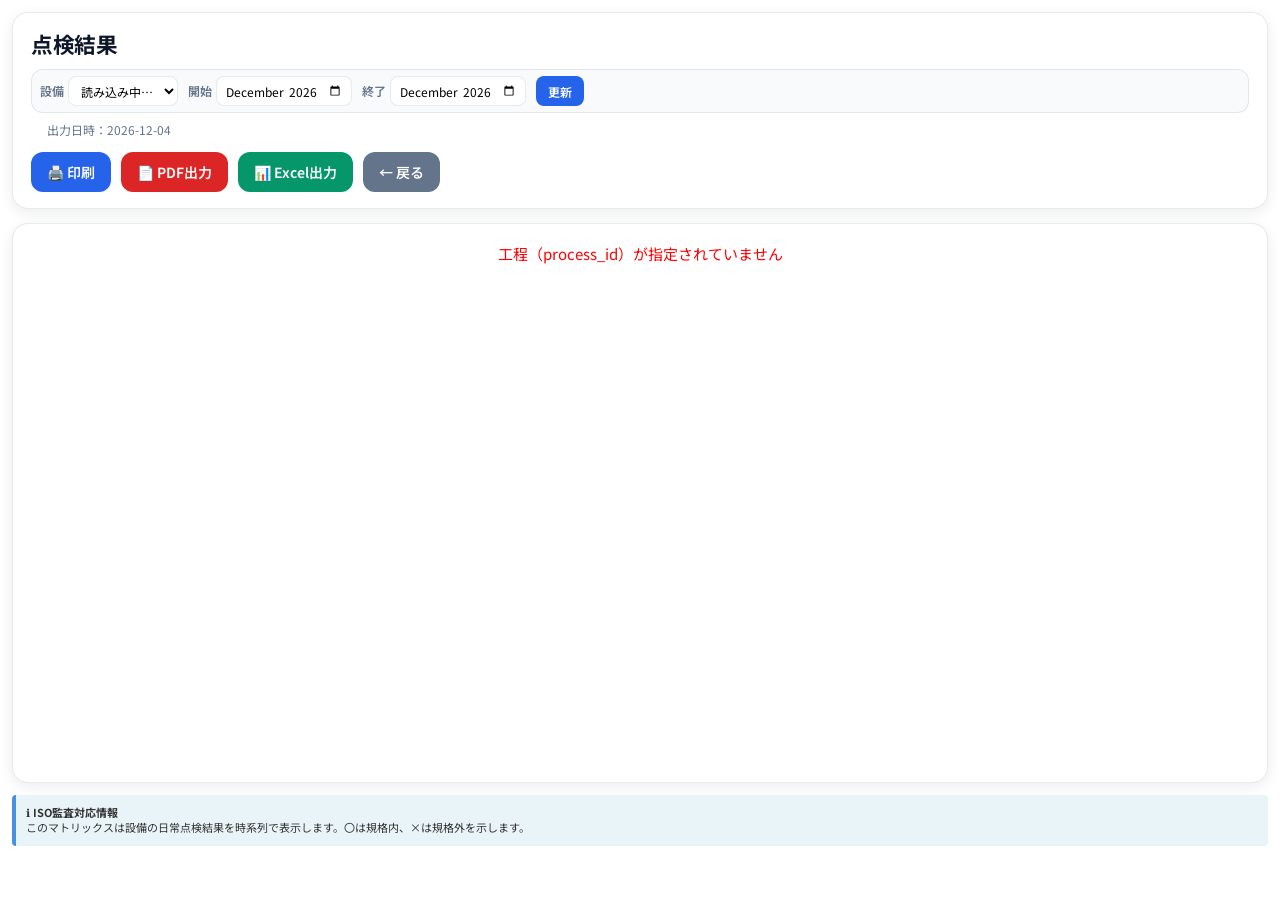
<file: frontend/pages/export_results.html>
<!DOCTYPE html>
<html lang="ja">
<head>
    <meta charset="UTF-8">
    <meta http-equiv="X-UA-Compatible" content="IE=edge">
    <meta name="viewport" content="width=device-width, initial-scale=1.0, viewport-fit=cover">
    <title>点検結果</title>
    <link rel="stylesheet" href="../css/base.css">
    <style>
        body {
            padding: 12px 12px 24px;
            background: transparent;
            display: flex;
            flex-direction: column;
            min-height: 100vh;
            margin: 0;
        }

        .header {
            background: var(--color-surface);
            padding: 16px 18px;
            border-radius: var(--radius-lg);
            margin-bottom: 14px;
            border: 1px solid var(--color-border);
            box-shadow: var(--shadow-md);
            flex-shrink: 0;
        }

        .header h1 {
            margin: 0 0 10px 0;
            font-size: clamp(1rem, 3.5vw, 1.35rem);
            font-weight: 700;
            color: var(--color-text);
            line-height: 1.4;
            word-break: break-word;
        }

        .header-meta {
            font-size: 12px;
            color: var(--color-text-muted);
            margin-bottom: 10px;
        }

        .export-filters {
            display: flex;
            flex-wrap: wrap;
            align-items: center;
            gap: 6px 10px;
            margin-bottom: 8px;
            padding: 6px 8px;
            background: #f8fafc;
            border: 1px solid var(--color-border);
            border-radius: var(--radius-md);
            font-size: 12px;
        }

        .export-filters .filter-field {
            display: inline-flex;
            align-items: center;
            gap: 4px;
            min-width: 0;
        }

        .export-filters .filter-label {
            color: var(--color-text-muted);
            font-weight: 600;
            white-space: nowrap;
            flex-shrink: 0;
        }

        .export-filters select,
        .export-filters input[type="month"] {
            padding: 4px 8px;
            font-size: 12px;
            font-family: var(--font-sans);
            border: 1px solid var(--color-border);
            border-radius: var(--radius-sm);
            background: var(--color-surface);
            box-sizing: border-box;
            min-height: 30px;
        }

        .export-filters select {
            width: min(220px, 100%);
            max-width: 220px;
            cursor: pointer;
        }

        .export-filters input[type="month"] {
            width: 8.5rem;
            min-width: 0;
        }

        .btn-apply {
            padding: 4px 12px;
            border: none;
            border-radius: var(--radius-sm);
            background: var(--color-primary);
            color: white;
            font-size: 12px;
            font-weight: 600;
            font-family: var(--font-sans);
            cursor: pointer;
            min-height: 30px;
            white-space: nowrap;
        }

        .btn-apply:hover {
            filter: brightness(1.06);
        }

        .controls {
            display: flex;
            gap: 10px;
            margin-top: 12px;
            flex-wrap: wrap;
        }

        .controls button {
            padding: 10px 16px;
            border: none;
            border-radius: var(--radius-md);
            cursor: pointer;
            font-size: 14px;
            font-weight: 600;
            font-family: var(--font-sans);
            transition: filter 0.15s ease;
        }

        .controls button:hover {
            filter: brightness(1.06);
        }

        .btn-print {
            background: var(--color-primary);
            color: white;
        }

        .btn-pdf {
            background: var(--color-danger);
            color: white;
        }

        .btn-excel {
            background: var(--color-success);
            color: white;
        }

        .btn-back {
            background: #64748b;
            color: white;
        }

        .table-container {
            background: var(--color-surface);
            padding: 12px;
            border-radius: var(--radius-lg);
            border: 1px solid var(--color-border);
            box-shadow: var(--shadow-md);
            overflow-x: auto;
            overflow-y: auto;
            flex: 1 0 auto;
            display: flex;
            flex-direction: column;
            max-height: calc(100vh - 340px);
        }

        table {
            width: 100%;
            border-collapse: collapse;
            font-size: 11px;
            line-height: 1.4;
        }

        th, td {
            padding: 5px 4px;
            text-align: center;
            border: 1px solid #ddd;
            word-break: break-word;
        }

        th {
            background: #f0f0f0;
            font-weight: bold;
            position: sticky;
            top: 0;
            z-index: 10;
            font-size: 10px;
        }

        .item-name {
            text-align: left;
            background: #f9f9f9;
            font-weight: 500;
            min-width: 150px;
            max-width: 150px;
            position: sticky;
            left: 0;
            z-index: 5;
            font-size: 9px;
            overflow: hidden;
            text-overflow: ellipsis;
        }

        thead .item-name {
            background: #f0f0f0;
            z-index: 11;
        }

        .spec-info {
            font-size: 8px;
            color: #666;
            line-height: 1.2;
            position: sticky;
            left: 150px;
            background: #f9f9f9;
            z-index: 5;
            min-width: 80px;
            max-width: 80px;
            padding: 3px 2px;
            overflow: hidden;
            text-overflow: ellipsis;
        }

        thead .spec-info {
            background: #f0f0f0;
            z-index: 11;
        }

        .result-ok {
            background-color: #e0f7e9;
            color: #28a745;
            font-weight: bold;
        }

        .result-ng {
            background-color: #ffe5e5;
            color: #e24a4a;
            font-weight: bold;
        }

        .result-empty {
            background-color: #f0f0f0;
            color: #999;
        }

        .result-numeric {
            font-weight: 500;
        }

        .export-info {
            margin-top: 12px;
            padding: 10px;
            background: #e8f4f8;
            border-left: 4px solid #4a90e2;
            border-radius: 4px;
            font-size: 11px;
            color: #333;
            flex-shrink: 0;
            line-height: 1.4;
        }

        @media print {
            .controls,
            .export-filters {
                display: none;
            }
            body {
                background: white;
                padding: 0;
            }
            .header {
                box-shadow: none;
                border-bottom: 2px solid #ccc;
            }
            .table-container {
                box-shadow: none;
            }
        }
    </style>
</head>
<body>

<div class="header">
    <h1 id="pageTitle">点検結果</h1>

    <div class="export-filters">
        <div class="filter-field">
            <span class="filter-label">設備</span>
            <select id="equipmentSelect" title="出力する設備" aria-label="出力する設備">
                <option value="">読み込み中…</option>
            </select>
        </div>
        <div class="filter-field">
            <span class="filter-label">開始</span>
            <input type="month" id="startMonthInput" title="開始月" aria-label="開始月">
        </div>
        <div class="filter-field">
            <span class="filter-label">終了</span>
            <input type="month" id="endMonthInput" title="終了月" aria-label="終了月">
        </div>
        <button type="button" class="btn-apply" id="applyFilterBtn">更新</button>
    </div>

    <p class="header-meta">出力日時：<span id="exportDate">-</span></p>

    <div class="controls">
        <button class="btn-print" onclick="window.print()">🖨️ 印刷</button>
        <button class="btn-pdf" onclick="exportPDF()">📄 PDF出力</button>
        <button class="btn-excel" onclick="exportExcel()">📊 Excel出力</button>
        <button class="btn-back" onclick="goBack()">← 戻る</button>
    </div>
</div>

<div id="matrix" class="table-container">
    <p style="text-align: center; color: #999;">読み込み中...</p>
</div>

<div class="export-info">
    <strong>ℹ️ ISO監査対応情報</strong><br>
    このマトリックスは設備の日常点検結果を時系列で表示します。〇は規格内、×は規格外を示します。
</div>

<script src="../js/api.js"></script>
<script>
    // URLパラメータ取得
    const params = new URLSearchParams(window.location.search);
    const processId = params.get("process_id");
    const departmentId = params.get("department_id");

    let currentEquipmentId = params.get("equipment_id");
    let currentStartMonth = params.get("start_month");
    let currentEndMonth = params.get("end_month");
    let equipmentsList = [];

    // hidden span for PDF/CSV filename (kept for export functions)
    const equipmentNameHidden = document.createElement("span");
    equipmentNameHidden.id = "equipmentName";
    equipmentNameHidden.hidden = true;
    document.body.appendChild(equipmentNameHidden);

    // 日付フォーマット
    function formatLocalDate(d) {
        const y = d.getFullYear();
        const m = String(d.getMonth() + 1).padStart(2, "0");
        const day = String(d.getDate()).padStart(2, "0");
        return `${y}-${m}-${day}`;
    }

    function formatMonthLabel(ym) {
        if (!ym || !/^\d{4}-\d{2}$/.test(ym)) return ym || "-";
        const [y, m] = ym.split("-").map(Number);
        return `${y}年${m}月`;
    }

    function formatEquipmentLabel(equipment) {
        if (!equipment) return "設備未選択";
        const name = equipment.name || "（名称未設定）";
        const unit = equipment.unit_no ?? "-";
        return `${name}（${unit}号機）`;
    }

    function updatePageTitle(equipment) {
        const label = formatEquipmentLabel(equipment);
        const periodPart = currentStartMonth === currentEndMonth
            ? formatMonthLabel(currentStartMonth)
            : `${formatMonthLabel(currentStartMonth)}～${formatMonthLabel(currentEndMonth)}`;
        const titleText = `${periodPart} ${label} 点検結果`;
        document.getElementById("pageTitle").textContent = titleText;
        document.title = titleText;
    }

    function applyEquipmentDisplay(equipment) {
        const label = formatEquipmentLabel(equipment);
        document.getElementById("equipmentName").textContent = label;
        updatePageTitle(equipment);
    }

    function syncFilterInputs() {
        document.getElementById("startMonthInput").value = currentStartMonth || "";
        document.getElementById("endMonthInput").value = currentEndMonth || "";
        if (currentEquipmentId) {
            document.getElementById("equipmentSelect").value = currentEquipmentId;
        }
    }

    function updateUrlParams() {
        const p = new URLSearchParams();
        if (processId) p.set("process_id", processId);
        if (departmentId) p.set("department_id", departmentId);
        if (currentEquipmentId) p.set("equipment_id", currentEquipmentId);
        if (currentStartMonth) p.set("start_month", currentStartMonth);
        if (currentEndMonth) p.set("end_month", currentEndMonth);
        history.replaceState(null, "", `${window.location.pathname}?${p.toString()}`);
    }

    function getEquipmentFromList(id) {
        return equipmentsList.find((e) => String(e.id) === String(id));
    }

    async function loadEquipmentsList() {
        if (!processId) throw new Error("工程（process_id）が指定されていません");
        const res = await fetch(`${API_BASE}/equipments/?process_id=${encodeURIComponent(processId)}`);
        if (!res.ok) throw new Error("設備一覧の取得に失敗しました");
        equipmentsList = await res.json();

        const sel = document.getElementById("equipmentSelect");
        sel.innerHTML = "";
        if (equipmentsList.length === 0) {
            sel.innerHTML = '<option value="">設備がありません</option>';
            return;
        }

        equipmentsList.forEach((eq) => {
            const opt = document.createElement("option");
            opt.value = eq.id;
            opt.textContent = formatEquipmentLabel(eq);
            sel.appendChild(opt);
        });

        if (!currentEquipmentId || !getEquipmentFromList(currentEquipmentId)) {
            currentEquipmentId = String(equipmentsList[0].id);
        }
        sel.value = currentEquipmentId;
    }

    async function refreshMatrixView() {
        if (!currentEquipmentId) {
            document.getElementById("matrix").innerHTML =
                "<p style='text-align:center;color:#999;'>設備を選択してください</p>";
            return;
        }
        if (!currentStartMonth || !currentEndMonth) {
            throw new Error("出力期間を指定してください");
        }
        if (currentStartMonth > currentEndMonth) {
            throw new Error("開始月は終了月以前にしてください");
        }

        const eq = getEquipmentFromList(currentEquipmentId);
        if (eq) {
            applyEquipmentDisplay(eq);
        } else {
            const eqRes = await fetch(`${API_BASE}/equipments/${encodeURIComponent(currentEquipmentId)}`);
            if (!eqRes.ok) throw new Error("設備情報の取得に失敗しました");
            const equipment = await eqRes.json();
            if (equipment.error) throw new Error(equipment.error);
            applyEquipmentDisplay(equipment);
        }

        document.getElementById("exportDate").textContent = formatLocalDate(new Date());
        document.getElementById("matrix").innerHTML = "<p style='text-align:center;color:#999;'>読み込み中…</p>";

        await generateMatrix();
        updateUrlParams();
    }

    // 初期化
    async function init() {
        try {
            const today = new Date();
            const defaultMonth = `${today.getFullYear()}-${String(today.getMonth() + 1).padStart(2, "0")}`;
            if (!currentStartMonth) currentStartMonth = defaultMonth;
            if (!currentEndMonth) currentEndMonth = defaultMonth;

            syncFilterInputs();
            document.getElementById("exportDate").textContent = formatLocalDate(new Date());

            await loadEquipmentsList();
            syncFilterInputs();
            await refreshMatrixView();
        } catch (err) {
            console.error("初期化エラー:", err);
            document.getElementById("pageTitle").textContent = "点検結果";
            document.getElementById("matrix").innerHTML =
                `<p style="color:red;text-align:center;">${escapeHtml(err.message || "データ読み込みエラー")}</p>`;
        }
    }

    document.getElementById("equipmentSelect").addEventListener("change", async (e) => {
        currentEquipmentId = e.target.value;
        if (!currentEquipmentId) return;
        try {
            await refreshMatrixView();
        } catch (err) {
            console.error(err);
            alert(err.message || "表示の更新に失敗しました");
        }
    });

    document.getElementById("applyFilterBtn").addEventListener("click", async () => {
        currentStartMonth = document.getElementById("startMonthInput").value;
        currentEndMonth = document.getElementById("endMonthInput").value;
        currentEquipmentId = document.getElementById("equipmentSelect").value;
        try {
            await refreshMatrixView();
        } catch (err) {
            console.error(err);
            alert(err.message || "表示の更新に失敗しました");
        }
    });

    async function generateMatrix() {
        const itemsRes = await fetch(`${API_BASE}/inspection_items/?equipment_id=${encodeURIComponent(currentEquipmentId)}`);
        const items = await itemsRes.json();

        const resultsRes = await fetch(`${API_BASE}/inspection_results/?equipment_id=${encodeURIComponent(currentEquipmentId)}`);
        const results = await resultsRes.json();

        const startDate = new Date(currentStartMonth + "-01");
        const endDate = new Date(currentEndMonth + "-01");
        endDate.setMonth(endDate.getMonth() + 1);
        endDate.setDate(0); // 月末

        // 指定期間の全ての日付を生成
        const dates = [];
        for (let d = new Date(startDate); d <= endDate; d.setDate(d.getDate() + 1)) {
            const dateStr = formatLocalDate(d);
            dates.push(dateStr);
        }

        // 日付をソート
        const uniqueDates = dates.sort();

        // テーブル生成
        let tableHtml = `
            <table>
                <thead>
                    <tr>
                        <th>点検項目</th>
                        <th>規格値</th>
        `;

        uniqueDates.forEach(date => {
            // YYYY-MM-DD → M/D 形式に変換（先頭の0を削除）
            const [year, month, day] = date.split('-');
            const shortDate = `${parseInt(month)}/${parseInt(day)}`;
            tableHtml += `<th>${shortDate}</th>`;
        });

        tableHtml += `</tr></thead><tbody>`;

        // 各点検項目ごとに行を生成
        items.forEach(item => {
            tableHtml += `<tr>
                <td class="item-name">${escapeHtml(item.name)}</td>
                <td class="spec-info">`;

            // 規格値情報
            if (item.type === "okng") {
                tableHtml += "OK/NG";
            } else if (item.type === "numeric") {
                if (item.min_value !== null || item.max_value !== null) {
                    const min = item.min_value ?? "-";
                    const max = item.max_value ?? "-";
                    tableHtml += `${min} ～ ${max}`;
                } else {
                    tableHtml += "数値";
                }
            } else if (item.type === "text") {
                tableHtml += "テキスト";
            }

            tableHtml += `</td>`;

            // 各日付の結果
            uniqueDates.forEach(date => {
                const result = results.find(r =>
                    Number(r.item_id) === Number(item.id) &&
                    String(r.date || "").split("T")[0] === date
                );

                if (result) {
                    const value = result.value;
                    let cellClass = "result-numeric";
                    let cellText = value;

                    if (item.type === "okng") {
                        if (String(value).toUpperCase() === "NG") {
                            cellClass = "result-ng";
                            cellText = "×";
                        } else {
                            cellClass = "result-ok";
                            cellText = "〇";
                        }
                    } else if (item.type === "numeric") {
                        // 規格値との比較
                        const isValid = 
                            (item.min_value === null || Number(value) >= item.min_value) &&
                            (item.max_value === null || Number(value) <= item.max_value);

                        if (isValid) {
                            cellClass = "result-ok";
                            cellText = value;
                        } else {
                            cellClass = "result-ng";
                            cellText = value;
                        }
                    }

                    tableHtml += `<td class="${cellClass}">${escapeHtml(cellText)}</td>`;
                } else {
                    tableHtml += `<td class="result-empty">-</td>`;
                }
            });

            tableHtml += `</tr>`;
        });

        tableHtml += `</tbody></table>`;

        document.getElementById("matrix").innerHTML = tableHtml;

        // テーブルを1ページに収まるよう自動スケール調整
        adjustTableScale();
    }

    function adjustTableScale() {
        const table = document.querySelector("table");
        if (!table) return;

        const rowCount = table.querySelectorAll("tbody tr").length;
        const colCount = table.querySelectorAll("thead th").length;

        // 項目数と列数に応じてスケール計算
        let fontSize = 11;
        let padding = "5px 4px";
        let lineHeight = 1.4;
        let itemNameWidth = "150px";
        let specInfoWidth = "80px";
        let specInfoLeft = "150px";

        // 行が多い場合（30行以上）
        if (rowCount >= 30) {
            fontSize = 8;
            padding = "3px 2px";
            lineHeight = 1.2;
            itemNameWidth = "120px";
            specInfoWidth = "70px";
            specInfoLeft = "120px";
        }
        // 行が20以上30未満
        else if (rowCount >= 20) {
            fontSize = 9;
            padding = "4px 3px";
            lineHeight = 1.3;
            itemNameWidth = "135px";
            specInfoWidth = "75px";
            specInfoLeft = "135px";
        }
        // 行が15以上20未満
        else if (rowCount >= 15) {
            fontSize = 10;
            padding = "4px 3px";
            lineHeight = 1.3;
            itemNameWidth = "145px";
            specInfoWidth = "78px";
            specInfoLeft = "145px";
        }

        // テーブルスタイル適用
        table.style.fontSize = fontSize + "px";
        table.style.lineHeight = lineHeight;

        // セルパディング適用
        document.querySelectorAll("table th, table td").forEach(cell => {
            cell.style.padding = padding;
        });

        // 左側の列幅を調整
        document.querySelectorAll(".item-name").forEach(cell => {
            cell.style.minWidth = itemNameWidth;
            cell.style.maxWidth = itemNameWidth;
            cell.style.left = "0";
        });

        document.querySelectorAll(".spec-info").forEach(cell => {
            cell.style.minWidth = specInfoWidth;
            cell.style.maxWidth = specInfoWidth;
            cell.style.left = specInfoLeft;
        });

        console.log(`テーブル自動スケール: ${rowCount}行 × ${colCount}列 → fontSize: ${fontSize}px, itemName: ${itemNameWidth}`);
    }

    function escapeHtml(str) {
        if (!str) return "";
        const div = document.createElement("div");
        div.textContent = str;
        return div.innerHTML;
    }

    async function exportPDF() {
        try {
            // html2canvas と jsPDF を動的に読み込む
            if (!window.html2canvas) {
                const script1 = document.createElement("script");
                script1.src = "https://cdnjs.cloudflare.com/ajax/libs/html2canvas/1.4.1/html2canvas.min.js";
                document.head.appendChild(script1);
                await new Promise((resolve, reject) => {
                    script1.onload = resolve;
                    script1.onerror = reject;
                });
            }

            if (!window.jsPDF) {
                const script2 = document.createElement("script");
                script2.src = "https://cdnjs.cloudflare.com/ajax/libs/jspdf/2.5.1/jspdf.umd.min.js";
                document.head.appendChild(script2);
                await new Promise((resolve, reject) => {
                    script2.onload = resolve;
                    script2.onerror = reject;
                });
            }

            // 画面全体（ヘッダー + テーブル）をキャプチャ
            const wholePage = document.querySelector("body");
            const canvas = await html2canvas(wholePage, {
                scale: 2,
                useCORS: true,
                allowTaint: true,
                logging: false
            });

            // PDF生成
            const imgData = canvas.toDataURL("image/png");
            const pageWidth = canvas.width;
            const pageHeight = canvas.height;
            const ratio = pageWidth / pageHeight;

            const { jsPDF } = window.jspdf;
            const pdf = new jsPDF({
                orientation: ratio > 1.4 ? "landscape" : "portrait",
                unit: "mm",
                format: "a4",
                compress: true
            });

            const pdfWidth = pdf.internal.pageSize.getWidth();
            const pdfHeight = (pdfWidth / pageWidth) * pageHeight;

            pdf.addImage(imgData, "PNG", 0, 0, pdfWidth, pdfHeight);

            // 複数ページ対応
            let heightLeft = pdfHeight - pdf.internal.pageSize.getHeight();
            let position = 0;

            while (heightLeft >= 0) {
                position = heightLeft - pdfHeight;
                pdf.addPage();
                pdf.addImage(imgData, "PNG", 0, position, pdfWidth, pdfHeight);
                heightLeft -= pdf.internal.pageSize.getHeight();
            }

            const equipmentName = document.getElementById("equipmentName").textContent || "inspection";
            const filename = `inspection_results_${equipmentName}_${new Date().toISOString().split('T')[0]}.pdf`;
            pdf.save(filename);
            console.log("PDF出力成功:", filename);
        } catch (err) {
            console.error("PDF出力エラー:", err);
            alert(`PDF出力に失敗しました: ${err.message}`);
        }
    }

    async function exportExcel() {
        try {
            const table = document.querySelector("table");
            if (!table) {
                alert("テーブルが見つかりません");
                return;
            }

            // テーブルをCSV形式で変換
            let csv = [];
            const rows = table.querySelectorAll("tr");
            
            rows.forEach((row, rowIndex) => {
                const cells = row.querySelectorAll("td, th");
                const rowData = [];
                
                cells.forEach(cell => {
                    let text = cell.textContent.trim();
                    // CSV 内の改行やクォートをエスケープ
                    if (text.includes(",") || text.includes('"') || text.includes("\n")) {
                        text = `"${text.replace(/"/g, '""')}"`;
                    }
                    rowData.push(text);
                });
                
                csv.push(rowData.join(","));
            });

            const csvContent = csv.join("\n");

            // 設備名と日付を含むファイル名生成
            const equipmentName = document.getElementById("equipmentName").textContent || "inspection";
            const today = new Date().toISOString().split('T')[0];
            const filename = `inspection_results_${equipmentName}_${today}.csv`;

            // UTF-8 BOM を追加してExcelで文字化けを防止
            const BOM = new Uint8Array([0xEF, 0xBB, 0xBF]); // UTF-8 BOM
            const encoder = new TextEncoder();
            const csvBytes = encoder.encode(csvContent);
            const csvWithBOM = new Uint8Array(BOM.length + csvBytes.length);
            csvWithBOM.set(BOM, 0);
            csvWithBOM.set(csvBytes, BOM.length);

            // CSV をダウンロード
            const blob = new Blob([csvWithBOM], { type: "text/csv;charset=utf-8" });
            const link = document.createElement("a");
            link.href = URL.createObjectURL(blob);
            link.download = filename;
            link.click();
            
            console.log("CSV出力成功（Excelで開く）:", filename);
        } catch (err) {
            console.error("CSV出力エラー:", err);
            alert(`ファイル出力に失敗しました: ${err.message}`);
        }
    }

    function goBack() {
        if (processId && departmentId) {
            window.location.href = `./calendar.html?process_id=${encodeURIComponent(processId)}&department_id=${encodeURIComponent(departmentId)}`;
        } else {
            history.back();
        }
    }

    // ページ読み込み時に初期化
    document.addEventListener("DOMContentLoaded", init);
</script>

</body>
</html>
</file>
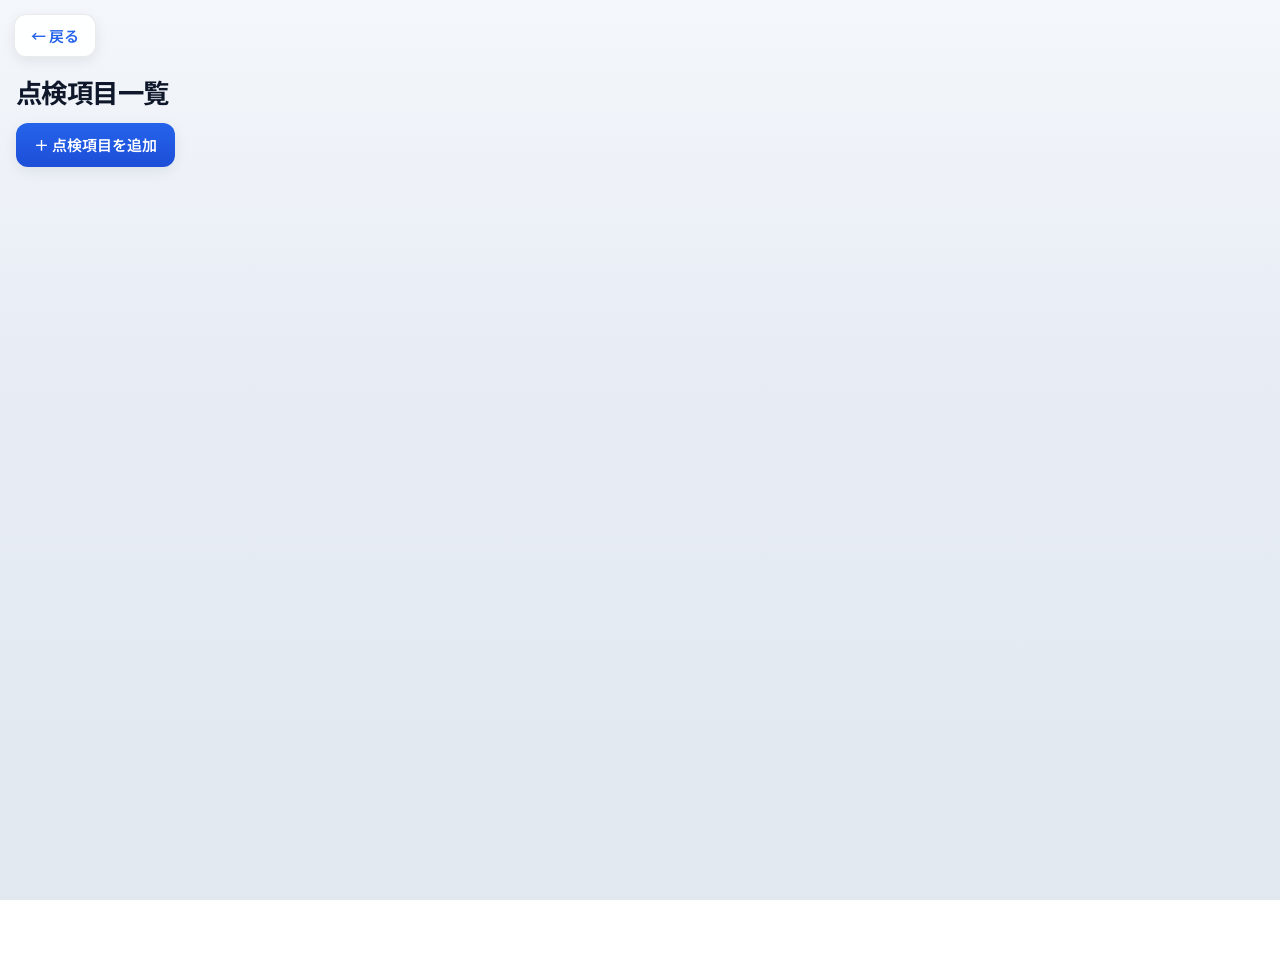
<file: frontend/pages/inspection_items.html>
<!DOCTYPE html>
<html lang="ja">
<head>
    <meta charset="UTF-8">
    <meta http-equiv="X-UA-Compatible" content="IE=edge">
    <meta name="viewport" content="width=device-width, initial-scale=1.0, viewport-fit=cover">
    <title>点検項目</title>
    <link rel="stylesheet" href="../css/base.css">
    <link rel="stylesheet" href="../css/cards.css">
</head>
<body>

<button id="backBtn" class="back-btn">← 戻る</button>

<h1>点検項目一覧</h1>

<p id="selected-date-banner" class="context-date-banner hidden" aria-live="polite"></p>

<button id="add-item-btn" class="add-btn">＋ 点検項目を追加</button>

<div id="item-container" class="card-grid"></div>

<!-- ▼ 追加ダイアログ -->
<div id="add-item-dialog" class="dialog hidden">
    <h2>点検項目を追加</h2>

    <label>項目名</label>
    <input id="item-name" type="text">

    <label>種類</label>
    <select id="item-type" onchange="toggleNumericFields()">
        <option value="okng">OK / NG</option>
        <option value="numeric">数値</option>
        <option value="text">テキスト</option>
    </select>

    <div id="numeric-fields" class="hidden">
        <label>最小値</label>
        <input id="item-min" type="number">

        <label>最大値</label>
        <input id="item-max" type="number">
    </div>

    <button onclick="registerInspectionItem()">登録</button>
    <button onclick="closeDialog()">閉じる</button>
</div>

<!-- ▼ 編集ダイアログ -->
<div id="edit-item-dialog" class="dialog hidden">
    <h2>点検項目を編集</h2>

    <input type="hidden" id="edit-item-id">

    <label>項目名</label>
    <input id="edit-item-name" type="text">

    <label>種類</label>
    <select id="edit-item-type" onchange="toggleEditNumericFields()">
        <option value="okng">OK / NG</option>
        <option value="numeric">数値</option>
        <option value="text">テキスト</option>
    </select>

    <div id="edit-numeric-fields" class="hidden">
        <label>最小値</label>
        <input id="edit-item-min" type="number">

        <label>最大値</label>
        <input id="edit-item-max" type="number">
    </div>

    <button onclick="saveInspectionItem()">保存</button>
    <button onclick="closeDialog()">閉じる</button>
</div>

<script src="../js/api.js"></script>
<script src="../js/render_cards.js"></script>
<script>
    const params = new URLSearchParams(window.location.search);
    const currentEquipmentId = params.get("equipment_id");
    const processId = params.get("process_id");
    const departmentId = params.get("department_id");
    const date = params.get("date");

    applySelectedDateBanner("selected-date-banner", date);

    if (currentEquipmentId) {
        loadInspectionItems(currentEquipmentId);
    }

    // 編集ダイアログを開く
    async function openEditInspectionItemDialog(itemId) {
        const res = await fetch(`${API_BASE}/inspection_items/${itemId}`);
        const item = await res.json();

        document.getElementById("edit-item-id").value = item.id;
        document.getElementById("edit-item-name").value = item.name;
        document.getElementById("edit-item-type").value = item.type;

        if (item.type === "numeric") {
            document.getElementById("edit-numeric-fields").classList.remove("hidden");
            document.getElementById("edit-item-min").value = item.min_value;
            document.getElementById("edit-item-max").value = item.max_value;
        } else {
            document.getElementById("edit-numeric-fields").classList.add("hidden");
        }

        document.getElementById("edit-item-dialog").classList.remove("hidden");
    }

    // 保存
    async function saveInspectionItem() {
        const id = document.getElementById("edit-item-id").value;
        const name = document.getElementById("edit-item-name").value;
        const type = document.getElementById("edit-item-type").value;

        let min = null;
        let max = null;

        if (type === "numeric") {
            min = document.getElementById("edit-item-min").value;
            max = document.getElementById("edit-item-max").value;
        }

        await fetch(`${API_BASE}/inspection_items/${id}`, {
            method: "PUT",
            headers: { "Content-Type": "application/json" },
            body: JSON.stringify({
                name,
                type,
                min_value: min,
                max_value: max
            })
        });

        closeDialog();
        loadInspectionItems(currentEquipmentId);
    }

    // 登録
    async function registerInspectionItem() {
        const name = document.getElementById("item-name").value;
        const type = document.getElementById("item-type").value;

        let min = null;
        let max = null;

        if (type === "numeric") {
            min = document.getElementById("item-min").value;
            max = document.getElementById("item-max").value;
        }

        await fetch(`${API_BASE}/inspection_items/`, {
            method: "POST",
            headers: { "Content-Type": "application/json" },
            body: JSON.stringify({
                equipment_id: currentEquipmentId,
                name,
                type,
                min_value: min,
                max_value: max
            })
        });

        closeDialog();
        // 入力欄をクリア
        document.getElementById("item-name").value = "";
        document.getElementById("item-type").value = "okng";
        document.getElementById("numeric-fields").classList.add("hidden");
        loadInspectionItems(currentEquipmentId);
    }

    // ダイアログを閉じる
    function closeDialog() {
        document.getElementById("add-item-dialog").classList.add("hidden");
        document.getElementById("edit-item-dialog").classList.add("hidden");
    }

    // 数値フィールド表示切替（追加）
    function toggleNumericFields() {
        const type = document.getElementById("item-type").value;
        const numericFields = document.getElementById("numeric-fields");

        if (type === "numeric") {
            numericFields.classList.remove("hidden");
        } else {
            numericFields.classList.add("hidden");
        }
    }

    // 数値フィールド表示切替（編集）
    function toggleEditNumericFields() {
        const type = document.getElementById("edit-item-type").value;
        const numericFields = document.getElementById("edit-numeric-fields");

        if (type === "numeric") {
            numericFields.classList.remove("hidden");
        } else {
            numericFields.classList.add("hidden");
        }
    }

    // 追加ボタン
    document.getElementById("add-item-btn").onclick = () => {
        document.getElementById("add-item-dialog").classList.remove("hidden");
    };

    // 戻るボタン
    document.getElementById("backBtn").onclick = () => {
        let url = `equipment_detail.html?equipment_id=${encodeURIComponent(currentEquipmentId)}`;
        const params = [];
        if (processId) params.push(`process_id=${encodeURIComponent(processId)}`);
        if (departmentId) params.push(`department_id=${encodeURIComponent(departmentId)}`);
        if (date) params.push(`date=${encodeURIComponent(date)}`);
        if (params.length > 0) url += "&" + params.join("&");
        window.location.href = url;
    };
</script>

</body>
</html>
</file>
<file: frontend/css/base.css>
@import url("https://fonts.googleapis.com/css2?family=Noto+Sans+JP:wght@400;500;600;700&display=swap");

:root {
    --font-sans: "Noto Sans JP", system-ui, -apple-system, "Segoe UI", sans-serif;
    --color-bg: #e8edf5;
    --color-bg-top: #f4f7fb;
    --color-surface: #ffffff;
    --color-surface-glass: rgba(255, 255, 255, 0.92);
    --color-text: #0f172a;
    --color-text-muted: #64748b;
    --color-border: rgba(15, 23, 42, 0.09);
    --color-primary: #2563eb;
    --color-primary-dark: #1d4ed8;
    --color-primary-soft: #eff6ff;
    --color-success: #059669;
    --color-success-dark: #047857;
    --color-danger: #dc2626;
    --color-warn: #d97706;
    --radius-sm: 8px;
    --radius-md: 12px;
    --radius-lg: 16px;
    --shadow-sm: 0 1px 2px rgba(15, 23, 42, 0.06);
    --shadow-md: 0 4px 14px rgba(15, 23, 42, 0.08);
    --shadow-lg: 0 12px 32px rgba(15, 23, 42, 0.12);
    --focus-ring: 0 0 0 3px rgba(37, 99, 235, 0.35);
}

*,
*::before,
*::after {
    box-sizing: border-box;
}

html {
    -webkit-text-size-adjust: 100%;
}

body {
    margin: 0;
    min-height: 100vh;
    font-family: var(--font-sans);
    font-size: 16px;
    line-height: 1.55;
    color: var(--color-text);
    background: linear-gradient(180deg, var(--color-bg-top) 0%, var(--color-bg) 38%, #e2e8f0 100%);
    background-attachment: fixed;
}

h1 {
    margin: 24px 16px 10px;
    font-size: clamp(1.35rem, 4vw, 1.65rem);
    font-weight: 700;
    letter-spacing: -0.02em;
    color: var(--color-text);
}

body > .back-btn ~ h1 {
    margin-top: 72px;
}

h2 {
    margin: 22px 16px 12px;
    font-size: 1.08rem;
    font-weight: 600;
    color: var(--color-text);
}

p {
    margin: 6px 16px;
    color: var(--color-text-muted);
    font-size: 15px;
}

/* ----- 主要ボタン ----- */
.add-btn {
    display: block;
    padding: 12px 18px;
    border-radius: var(--radius-md);
    border: none;
    background: linear-gradient(180deg, var(--color-primary) 0%, var(--color-primary-dark) 100%);
    color: #fff;
    font-family: inherit;
    font-size: 15px;
    font-weight: 600;
    cursor: pointer;
    text-align: center;
    margin: 0 16px 18px;
    max-width: 420px;
    box-shadow: var(--shadow-md);
    transition: transform 0.15s ease, box-shadow 0.15s ease, filter 0.15s ease;
    min-height: 44px;
    line-height: 1.35;
}

.add-btn:hover {
    filter: brightness(1.06);
    transform: translateY(-1px);
    box-shadow: var(--shadow-lg);
}

.add-btn:focus-visible {
    outline: none;
    box-shadow: var(--shadow-md), var(--focus-ring);
}

.add-btn--secondary {
    background: var(--color-surface);
    color: var(--color-text);
    border: 1px solid var(--color-border);
    box-shadow: var(--shadow-sm);
}

.add-btn--secondary:hover {
    background: #f8fafc;
    filter: none;
}

.page-toolbar {
    display: flex;
    flex-wrap: wrap;
    gap: 10px;
    margin: 0 16px 20px;
    max-width: 640px;
}

.page-toolbar .add-btn {
    margin: 0;
    flex: 1 1 160px;
    max-width: none;
}

.header-area {
    padding: 0 0 8px;
}

.header-area .add-btn {
    margin-left: 16px;
    margin-right: 16px;
}

.use-btn {
    padding: 14px 22px;
    border-radius: var(--radius-md);
    border: none;
    background: linear-gradient(180deg, var(--color-success) 0%, var(--color-success-dark) 100%);
    color: #fff;
    font-family: inherit;
    font-size: 17px;
    font-weight: 600;
    cursor: pointer;
    box-shadow: var(--shadow-md);
    transition: transform 0.15s ease, box-shadow 0.15s ease, filter 0.15s ease;
    width: 100%;
    max-width: 320px;
    margin: 16px auto;
    display: block;
    min-height: 48px;
}

.use-btn:hover {
    filter: brightness(1.05);
    transform: translateY(-1px);
    box-shadow: var(--shadow-lg);
}

.hidden {
    display: none !important;
}

/* ----- ダイアログ ----- */
.dialog {
    position: fixed;
    top: 50%;
    left: 50%;
    transform: translate(-50%, -50%);
    background: var(--color-surface);
    padding: 26px 28px;
    border-radius: var(--radius-lg);
    box-shadow: var(--shadow-lg);
    border: 1px solid var(--color-border);
    z-index: 10000;
    width: min(380px, calc(100vw - 32px));
}

.dialog h2 {
    margin: 0 0 18px;
    font-size: 1.15rem;
    font-weight: 700;
    color: var(--color-primary);
}

.dialog label {
    display: block;
    margin-top: 14px;
    font-size: 14px;
    font-weight: 600;
    color: var(--color-text);
}

.dialog-check-row {
    display: flex !important;
    align-items: center;
    gap: 10px;
    margin-top: 16px;
    font-weight: 600;
    cursor: pointer;
}

.dialog-check-row input[type="checkbox"] {
    width: 18px;
    height: 18px;
    margin: 0;
    accent-color: #d97706;
}

.dialog input,
.dialog select {
    width: 100%;
    padding: 11px 12px;
    margin-top: 6px;
    border: 1px solid var(--color-border);
    border-radius: var(--radius-sm);
    font-size: 15px;
    font-family: inherit;
    background: #fafbfc;
}

.dialog button {
    display: inline-block;
    padding: 10px 18px;
    border-radius: var(--radius-sm);
    border: none;
    cursor: pointer;
    font-size: 14px;
    font-weight: 600;
    font-family: inherit;
    margin-top: 20px;
}

.dialog button:first-of-type {
    background: var(--color-primary);
    color: white;
    margin-right: 10px;
}

.dialog button:last-of-type {
    background: #64748b;
    color: white;
}

.back-btn {
    position: fixed;
    top: max(14px, env(safe-area-inset-top));
    left: max(14px, env(safe-area-inset-left));
    padding: 10px 16px;
    border-radius: var(--radius-md);
    border: 1px solid var(--color-border);
    background: var(--color-surface-glass);
    backdrop-filter: blur(10px);
    color: var(--color-primary);
    font-family: inherit;
    font-size: 15px;
    font-weight: 600;
    cursor: pointer;
    z-index: 500;
    box-shadow: var(--shadow-md);
    transition: background 0.15s ease, transform 0.15s ease;
}

.back-btn:hover {
    background: var(--color-surface);
    transform: translateY(-1px);
}

.context-date-banner {
    margin: 0 16px 14px;
    padding: 11px 16px;
    border-radius: var(--radius-md);
    background: var(--color-primary-soft);
    border: 1px solid rgba(37, 99, 235, 0.2);
    color: #1e3a5f;
    font-size: 15px;
    font-weight: 600;
    max-width: 520px;
    box-sizing: border-box;
}

.item-card .edit-btn,
.item-card .delete-btn {
    display: none !important;
}

#sortToggle {
    position: fixed;
    top: max(14px, env(safe-area-inset-top));
    right: max(14px, env(safe-area-inset-right));
    padding: 10px 16px;
    background: var(--color-primary);
    color: white;
    border: none;
    border-radius: var(--radius-md);
    font-family: inherit;
    font-size: 15px;
    font-weight: 600;
    cursor: pointer;
    z-index: 1000;
    box-shadow: var(--shadow-md);
    transition: filter 0.15s ease, transform 0.15s ease;
}

#sortToggle:hover {
    filter: brightness(1.08);
}

.sort-toggle {
    position: fixed;
    top: max(10px, env(safe-area-inset-top));
    right: max(14px, env(safe-area-inset-right));
    background: var(--color-surface);
    padding: 8px 14px;
    border-radius: var(--radius-md);
    box-shadow: var(--shadow-md);
    border: 1px solid var(--color-border);
    font-size: 14px;
    font-weight: 600;
    z-index: 1200;
    cursor: pointer;
    display: flex;
    align-items: center;
    justify-content: space-between;
    gap: 12px;
    width: auto;
    min-width: 88px;
    font-family: inherit;
}

body.sort-mode .sort-toggle {
    background: #fef3c7;
    border-color: #f59e0b;
}

.export-btn {
    position: fixed;
    top: max(12px, env(safe-area-inset-top));
    right: max(12px, env(safe-area-inset-right));
    padding: 11px 18px;
    font-size: 15px;
    font-weight: 600;
    font-family: inherit;
    border-radius: var(--radius-md);
    border: none;
    background: var(--color-primary);
    color: white;
    cursor: pointer;
    z-index: 500;
    box-shadow: var(--shadow-md);
    transition: filter 0.15s ease;
}

.export-btn:hover {
    filter: brightness(1.08);
}

.period-select {
    margin: 16px 0;
    display: flex;
    flex-direction: column;
    gap: 10px;
}

.export-dialog .period-select {
    flex-direction: row;
    flex-wrap: wrap;
    justify-content: center;
    gap: 20px;
}

.period-select label {
    font-size: 15px;
    color: var(--color-text);
}

dialog.export-dialog {
    text-align: center;
    border: none;
    border-radius: var(--radius-lg);
    padding: 24px 28px;
    box-shadow: var(--shadow-lg);
    background: var(--color-surface);
    max-width: min(440px, calc(100vw - 24px));
}

.export-dialog h2 {
    margin-bottom: 20px;
    text-align: center;
}

.dialog-buttons {
    display: flex;
    justify-content: center;
    flex-wrap: wrap;
    gap: 12px;
    margin-top: 20px;
}

.equipment-list {
    text-align: left;
    margin: 0 auto;
    width: fit-content;
    max-width: 100%;
}

.sort-toggle input[type="checkbox"] {
    width: 18px;
    height: 18px;
    cursor: pointer;
}

.footer-save {
    position: fixed;
    bottom: 0;
    left: 0;
    width: 100%;
    background: var(--color-surface-glass);
    backdrop-filter: blur(10px);
    border-top: 1px solid var(--color-border);
    padding: 14px 16px calc(14px + env(safe-area-inset-bottom));
    box-shadow: 0 -4px 20px rgba(15, 23, 42, 0.08);
    z-index: 9999;
}

.save-btn {
    width: 100%;
    max-width: 560px;
    margin: 0 auto;
    display: block;
    padding: 18px 0;
    font-size: 18px;
    font-weight: 700;
    font-family: inherit;
    border: none;
    border-radius: var(--radius-md);
    background: linear-gradient(180deg, var(--color-success) 0%, var(--color-success-dark) 100%);
    color: white;
    cursor: pointer;
    box-shadow: var(--shadow-md);
    transition: filter 0.15s ease;
}

.save-btn:hover {
    filter: brightness(1.06);
}

.fc-daygrid-event {
    justify-content: center !important;
    align-items: center !important;
    display: flex !important;
    font-size: 22px !important;
    font-weight: 700;
    height: 100%;
    color: var(--color-text) !important;
}

.symbol {
    font-size: 32px !important;
    font-weight: 900 !important;
    line-height: 1;
}

.symbol[data-status="〇"] {
    color: var(--color-primary) !important;
}

.symbol[data-status="×"] {
    color: var(--color-danger) !important;
}

.symbol[data-status="△"] {
    font-weight: 900 !important;
    color: var(--color-warn) !important;
}

.symbol[data-status="－"] {
    color: #94a3b8 !important;
}

.notdone {
    color: var(--color-text-muted) !important;
    font-size: 10px;
}

#keypad {
    z-index: 20000 !important;
    position: fixed;
}

.edit-btn,
.delete-btn {
    display: none !important;
}

body.equipments-page .equipment-card .edit-btn,
body.equipments-page .equipment-card .delete-btn {
    display: inline-block !important;
}

#calendar {
    margin: 0 auto 32px;
    padding: 18px 16px 22px;
    max-width: 1100px;
    border-radius: var(--radius-lg);
    /* ページの灰青グラデとは別系統の「カード」として認識できる色 */
    background: linear-gradient(160deg, #bfdbfe 0%, #dbeafe 35%, #eff6ff 100%);
    border: 2px solid #2563eb;
    box-shadow:
        0 0 0 1px rgba(255, 255, 255, 0.6) inset,
        0 12px 36px rgba(37, 99, 235, 0.22);
}

/* FullCalendar：グリッドは白ベースでパネル背景と差をつける */
#calendar .fc {
    --fc-border-color: #64748b;
    --fc-page-bg-color: #ffffff;
    --fc-neutral-bg-color: #94a3b8;
    --fc-today-bg-color: #fef08a;
}

#calendar .fc .fc-scrollgrid {
    border-radius: var(--radius-md);
    overflow: hidden;
    border: 2px solid #1e40af !important;
    box-shadow: 0 4px 16px rgba(15, 23, 42, 0.12);
    background: #ffffff;
}

#calendar .fc .fc-scrollgrid-section-header > th {
    border-color: var(--fc-border-color);
}

#calendar .fc .fc-col-header-cell {
    background: #1e40af !important;
    color: #ffffff;
    font-weight: 700;
    font-size: 0.9rem;
    padding: 11px 4px;
    border-color: #1e3a8a !important;
}

#calendar .fc .fc-daygrid-day {
    background: #ffffff !important;
}

#calendar .fc .fc-daygrid-day.fc-day-other {
    background: #e2e8f0 !important;
}

#calendar .fc .fc-daygrid-day.fc-day-other .fc-daygrid-day-top {
    opacity: 1;
}

#calendar .fc .fc-day-other .fc-daygrid-day-number {
    color: #475569;
    font-weight: 600;
}

#calendar .fc .fc-daygrid-day-number {
    color: #0f172a;
    font-weight: 700;
    padding: 6px 8px;
}

#calendar .fc .fc-daygrid-day.fc-day-today {
    background: var(--fc-today-bg-color) !important;
}

#calendar .fc .fc-daygrid-day.fc-day-today .fc-daygrid-day-number {
    color: #854d0e;
    font-weight: 800;
}

#calendar .fc .fc-daygrid-day-frame {
    min-height: 5rem;
}

#calendar .fc .fc-toolbar.fc-header-toolbar {
    margin-bottom: 1rem;
    padding: 12px 14px;
    background: #ffffff;
    border-radius: var(--radius-md);
    border: 2px solid #2563eb;
    box-shadow: 0 2px 8px rgba(37, 99, 235, 0.12);
}

.fc .fc-toolbar-title {
    font-family: var(--font-sans);
    font-weight: 700;
    font-size: 1.1rem;
    color: var(--color-text);
}

.fc .fc-button-primary {
    background: var(--color-primary) !important;
    border-color: var(--color-primary-dark) !important;
}

.fc .fc-button-primary:not(:disabled):hover {
    background: var(--color-primary-dark) !important;
}

.fc-theme-standard td,
.fc-theme-standard th {
    border-color: var(--color-border);
}

/* カレンダー内の罫線はページ全体より濃く（#calendar 外の FC は従来どおり） */
#calendar .fc-theme-standard td,
#calendar .fc-theme-standard th {
    border-color: #94a3b8 !important;
}
</file>
<file: frontend/css/cards.css>
/* カード・一覧（base.css のテーマ変数を使用） */

.card-grid {
    display: grid;
    grid-template-columns: repeat(auto-fill, minmax(min(100%, 300px), 1fr));
    gap: 16px;
    padding: 0 16px 32px;
    max-width: 1120px;
    margin: 0 auto;
    position: relative;
    z-index: 1;
}

.card {
    background: var(--color-surface);
    border-radius: var(--radius-lg);
    padding: 18px 22px;
    min-height: 68px;
    display: flex;
    align-items: center;
    font-size: 17px;
    font-weight: 600;
    border: 1px solid var(--color-border);
    box-shadow: var(--shadow-md);
    cursor: pointer;
    transition: transform 0.18s ease, box-shadow 0.18s ease;
}

.card:hover {
    transform: translateY(-2px);
    box-shadow: var(--shadow-lg);
}

.card-title,
.card-info {
    white-space: nowrap;
    overflow: hidden;
    text-overflow: ellipsis;
}

.delete-btn,
.edit-btn {
    position: absolute;
    top: 8px;
    border: none;
    border-radius: var(--radius-sm);
    padding: 5px 9px;
    cursor: pointer;
    font-size: 12px;
    color: white;
    font-family: inherit;
}

.delete-btn {
    right: 8px;
    background: var(--color-danger);
}

.edit-btn {
    right: 48px;
    background: var(--color-primary);
}

.delete-btn:hover {
    filter: brightness(1.1);
}

.edit-btn:hover {
    filter: brightness(1.1);
}

.equip-band {
    width: 8px;
    background: linear-gradient(180deg, var(--color-primary) 0%, #1e40af 100%);
    border-radius: 8px 0 0 8px;
    flex-shrink: 0;
}

.equip-content {
    padding: 24px 28px;
    display: flex;
    flex-direction: column;
    gap: 6px;
    flex: 1;
}

.equip-title {
    font-size: 18px;
    font-weight: 700;
    color: var(--color-primary-dark);
}

.equip-sub {
    font-size: 14px;
    color: var(--color-text-muted);
}

/* 本日使用しない（赤・青・緑・カレンダー記号色とは別の琥珀系） */
.equipment-card.skipped-today .equip-band {
    background: linear-gradient(180deg, #f59e0b 0%, #d97706 100%) !important;
}

.equipment-card.skipped-today {
    background: #fffbeb;
    border-color: rgba(217, 119, 6, 0.35);
}

.equip-skip-row {
    display: flex;
    align-items: center;
    gap: 8px;
    margin-top: 8px;
    padding-top: 8px;
    border-top: 1px dashed rgba(15, 23, 42, 0.12);
    font-size: 14px;
    font-weight: 600;
    color: #92400e;
    cursor: default;
}

.equip-skip-row input[type="checkbox"] {
    width: 18px;
    height: 18px;
    cursor: pointer;
    accent-color: #d97706;
}

.equipment-card.skipped-today .equip-skip-row {
    color: #b45309;
}

.equip-skip-row--locked {
    opacity: 0.85;
    cursor: not-allowed;
}

.equip-skip-row--locked input[type="checkbox"] {
    cursor: not-allowed;
}

.equip-skip-note {
    font-size: 12px;
    font-weight: 600;
    color: #64748b;
    margin-top: 4px;
    line-height: 1.35;
}

.detail-skip-row {
    margin: 12px 16px 8px;
    max-width: 360px;
    padding: 10px 12px;
    background: #fffbeb;
    border: 1px solid rgba(217, 119, 6, 0.35);
    border-radius: var(--radius-md);
}

.item-card {
    display: flex;
    flex-direction: row;
    background: var(--color-surface);
    border-radius: var(--radius-lg);
    padding: 12px 16px;
    min-height: 80px;
    border: 1px solid var(--color-border);
    box-shadow: var(--shadow-md);
    transition: transform 0.18s ease, box-shadow 0.18s ease;
    gap: 10px;
    position: relative;
    overflow: hidden;
}

.item-card:hover {
    transform: translateY(-1px);
    box-shadow: var(--shadow-lg);
}

.item-title {
    font-size: 17px;
    font-weight: 600;
    color: var(--color-text);
}

.item-input {
    display: flex;
    width: 100%;
    flex-direction: row;
    align-items: center;
    gap: 10px;
}

.item-card.ng-selected {
    background-color: #fef2f2 !important;
    border: 2px solid var(--color-danger) !important;
}

.item-card.numeric-ok {
    background-color: #ecfdf5 !important;
    border: 2px solid var(--color-success) !important;
}

.item-card.numeric-ng {
    background-color: #fef2f2 !important;
    border: 2px solid var(--color-danger) !important;
}

.item-band.numeric-ok {
    background-color: var(--color-success) !important;
}

.item-band.numeric-ng {
    background-color: var(--color-danger) !important;
}

.okng-group {
    display: flex;
    flex-direction: row;
    width: 100%;
    gap: 12px;
}

.item-list {
    display: flex;
    flex-direction: column;
    gap: 14px;
    padding: 0 16px 120px;
    max-width: 720px;
    margin: 0 auto;
}

.okng-group button {
    flex: 1;
    padding: 13px 0;
    font-size: 17px;
    font-weight: 600;
    font-family: inherit;
    border-radius: var(--radius-md);
    border: none;
    cursor: pointer;
    transition: box-shadow 0.15s ease, transform 0.15s ease;
}

.ok-btn {
    background: #ecfdf5;
    color: var(--color-success-dark);
}

.ng-btn {
    background: #fef2f2;
    color: var(--color-danger);
}

.ok-btn.selected,
.ng-btn.selected {
    box-shadow: 0 0 0 2px rgba(15, 23, 42, 0.12);
    transform: scale(1.02);
}

.numeric-input,
.item-input input[type="text"] {
    width: 100%;
    padding: 12px 14px;
    font-size: 17px;
    font-family: inherit;
    border-radius: var(--radius-md);
    border: 1px solid var(--color-border);
    background: #f8fafc;
}

.item-band {
    width: 8px;
    border-radius: 8px 0 0 8px;
    flex-shrink: 0;
}

.drag-handle {
    position: absolute;
    left: 8px;
    top: 50%;
    transform: translateY(-50%);
    width: 32px;
    height: 32px;
    display: flex;
    align-items: center;
    justify-content: center;
    background: rgba(15, 23, 42, 0.06);
    border-radius: var(--radius-sm);
    cursor: grab;
    user-select: none;
    z-index: 9999;
}

.sort-mode .equipment-card {
    pointer-events: none;
}

.sort-mode .drag-handle {
    pointer-events: auto;
}

.sort-mode .equipment-card .edit-btn,
.sort-mode .equipment-card .delete-btn {
    pointer-events: auto;
}

.band-okng {
    background: linear-gradient(180deg, #6366f1 0%, #4f46e5 100%);
}

.band-numeric {
    background: linear-gradient(180deg, var(--color-primary) 0%, var(--color-primary-dark) 100%);
}

.band-text {
    background: linear-gradient(180deg, #64748b 0%, #475569 100%);
}

.equipment-card {
    display: flex !important;
    flex-direction: row;
    align-items: stretch;
    position: relative;
    padding-left: 40px;
    min-height: 96px;
}

.item-content {
    padding: 10px 100px 10px 12px;
    flex: 1;
    display: flex;
    flex-direction: column;
    gap: 6px;
}

.item-sub {
    font-size: 13px;
    color: var(--color-text-muted);
}

.item-card.completed {
    background-color: #ecfdf5 !important;
    border: 2px solid var(--color-success);
}

.edit-btn,
.delete-btn {
    display: none !important;
}

body.equipments-page .equipment-card .edit-btn,
body.equipments-page .equipment-card .delete-btn {
    display: inline-block !important;
    opacity: 0.75;
    pointer-events: auto;
    transition: opacity 0.2s ease;
    z-index: 20;
}

body.equipments-page .equipment-card:hover .edit-btn,
body.equipments-page .equipment-card:hover .delete-btn {
    opacity: 1;
}

.item-card .edit-btn,
.item-card .delete-btn {
    display: inline-block !important;
    opacity: 0;
    pointer-events: none;
    transition: opacity 0.2s ease;
}

.item-card:hover .edit-btn,
.item-card:hover .delete-btn {
    opacity: 1;
    pointer-events: auto;
}
</file>
